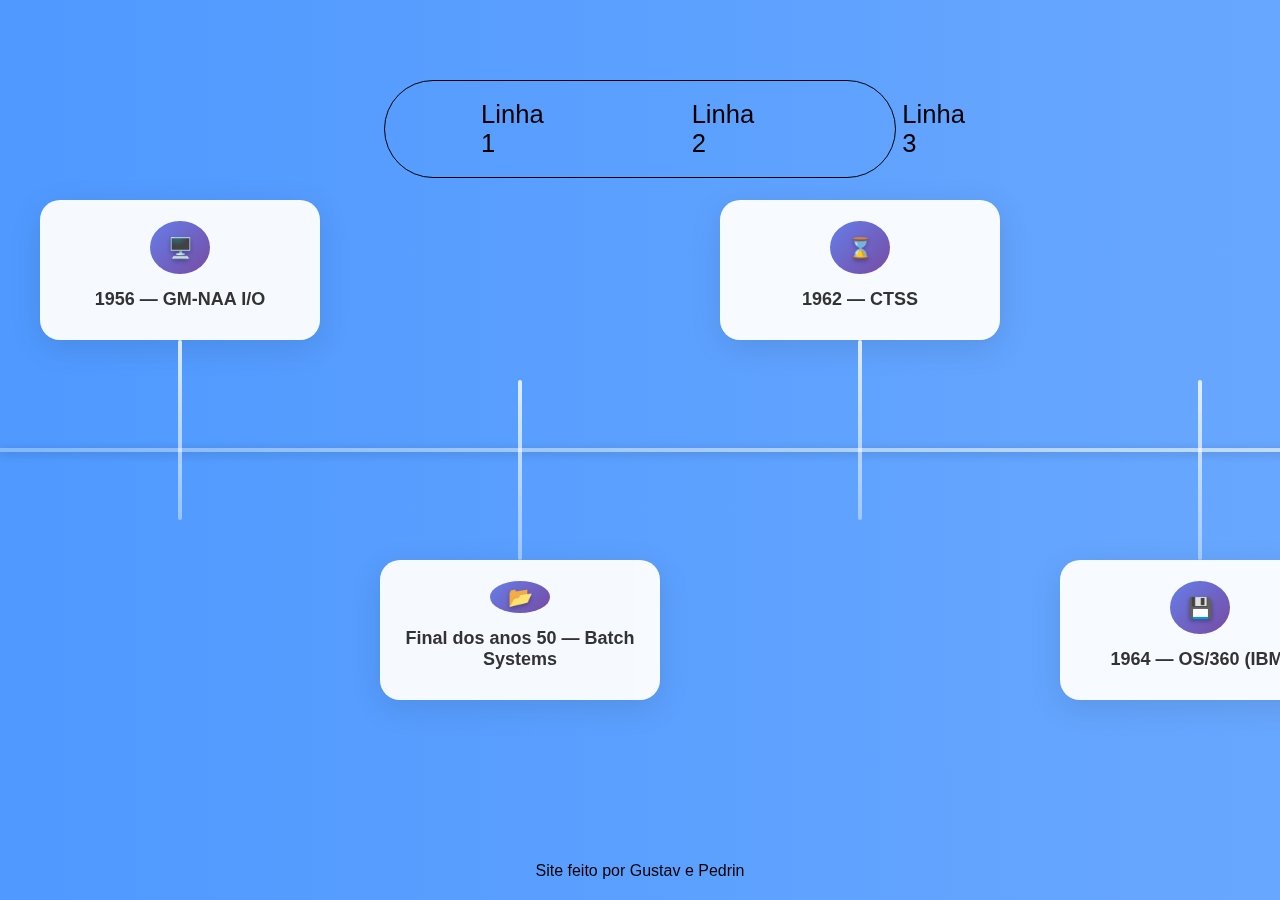
<file: index.html>
<!DOCTYPE html>
<html lang="en">

<head>
    <meta charset="UTF-8">
    <meta name="viewport" content="width=device-width, initial-scale=1.0">
    <title>Linha Sistemas Operacionais </title>
    <link rel="stylesheet" href="./css/styles.css">
    <link rel="stylesheet" href="./css/navigator.css">
    <link rel="stylesheet" href="./css/position-line1/position-cards.css">
    <link rel="stylesheet" href="./css/timeline.css">
    <link rel="stylesheet" href="./css/conector-timeline.css">
    <link rel="stylesheet" href="./css/card.css">
    <link rel="stylesheet" href="./css/scrollbar.css">
    <link rel="stylesheet" href="./css/rodape.css">
</head>

<body>

    <!-- Navegador da página -->
    <header>
        <nav class="navigator">
            <a href="#" class="nav-link link_1 active">Linha 1</a>
            <a href="pages/timeline_two.html" class="nav-link link_2">Linha 2</a>
            <a href="pages/timeline_three.html" class="nav-link link_3">Linha 3</a>
        </nav>
    </header>

    <main>

        <div class="timeline-container">

            <div class="timeline-card">
                <div class="card-content">
                    <div class="card-icon">🖥️</div>
                    <h3 class="card-title">1956 — GM-NAA I/O</h3>
                    <p class="card-description">Considerado o primeiro sistema operacional, criado para o IBM 704.</p>
                </div>
            </div>

            <div class="timeline-card">
                <div class="card-content">
                    <div class="card-icon">📂</div>
                    <h3 class="card-title">Final dos anos 50 — Batch Systems</h3>
                    <p class="card-description">Execução de tarefas em lotes sem interação direta.</p>
                </div>
            </div>

            <div class="timeline-card">
                <div class="card-content">
                    <div class="card-icon">⌛</div>
                    <h3 class="card-title">1962 — CTSS</h3>
                    <p class="card-description">Primeiro sistema com time-sharing.</p>
                </div>
            </div>

            <div class="timeline-card">
                <div class="card-content">
                    <div class="card-icon">💾</div>
                    <h3 class="card-title">1964 — OS/360 (IBM)</h3>
                    <p class="card-description">Um dos primeiros sistemas operacionais comerciais de grande escala.</p>
                </div>
            </div>

            <div class="timeline-card">
                <div class="card-content">
                    <div class="card-icon">🔧</div>
                    <h3 class="card-title">1969 — Unix (Bell Labs)</h3>
                    <p class="card-description">Revolução no design de sistemas operacionais, base para Linux e macOS.
                    </p>
                </div>
            </div>

            <div class="timeline-card">
                <div class="card-content">
                    <div class="card-icon">🖨️</div>
                    <h3 class="card-title">1970 — DOS/360</h3>
                    <p class="card-description">Popular em mainframes da IBM.</p>
                </div>
            </div>

            <div class="timeline-card">
                <div class="card-content">
                    <div class="card-icon">🍏</div>
                    <h3 class="card-title">1977 — Apple DOS</h3>
                    <p class="card-description">Primeiro sistema da Apple, usado no Apple II.</p>
                </div>
            </div>

            <div class="timeline-card">
                <div class="card-content">
                    <div class="card-icon">💻</div>
                    <h3 class="card-title">1981 — MS-DOS</h3>
                    <p class="card-description">S.O dominante nos PCs IBM.</p>
                </div>
            </div>

            <div class="timeline-card">
                <div class="card-content">
                    <div class="card-icon">🍎</div>
                    <h3 class="card-title">1984 — Mac OS</h3>
                    <p class="card-description">Popularizou a interface gráfica com o Macintosh.</p>
                </div>
            </div>

            <div class="timeline-card">
                <div class="card-content">
                    <div class="card-icon">🪟</div>
                    <h3 class="card-title">1985 — Windows 1.0</h3>
                    <p class="card-description">Extensão gráfica sobre o MS-DOS.</p>
                </div>
            </div>

            <div class="timeline-card">
                <div class="card-content">
                    <div class="card-icon">🐧</div>
                    <h3 class="card-title">1991 — Linux</h3>
                    <p class="card-description">Kernel criado por Linus Torvalds, base para inúmeras distros.</p>
                </div>
            </div>

            <div class="timeline-card">
                <div class="card-content">
                    <div class="card-icon">🌐</div>
                    <h3 class="card-title">2007 — iOS</h3>
                    <p class="card-description">Sistema móvel da Apple lançado com o iPhone.</p>
                </div>
            </div>

            <div class="timeline-card">
                <div class="card-content">
                    <div class="card-icon">🤖</div>
                    <h3 class="card-title">2008 — Android</h3>
                    <p class="card-description">Sistema móvel da Google baseado em Linux.</p>
                </div>
            </div>

        </div>

    </main>

    <footer>
        <p>Site feito por Gustav e Pedrin</p>
    </footer>

</body>

</html>
</file>
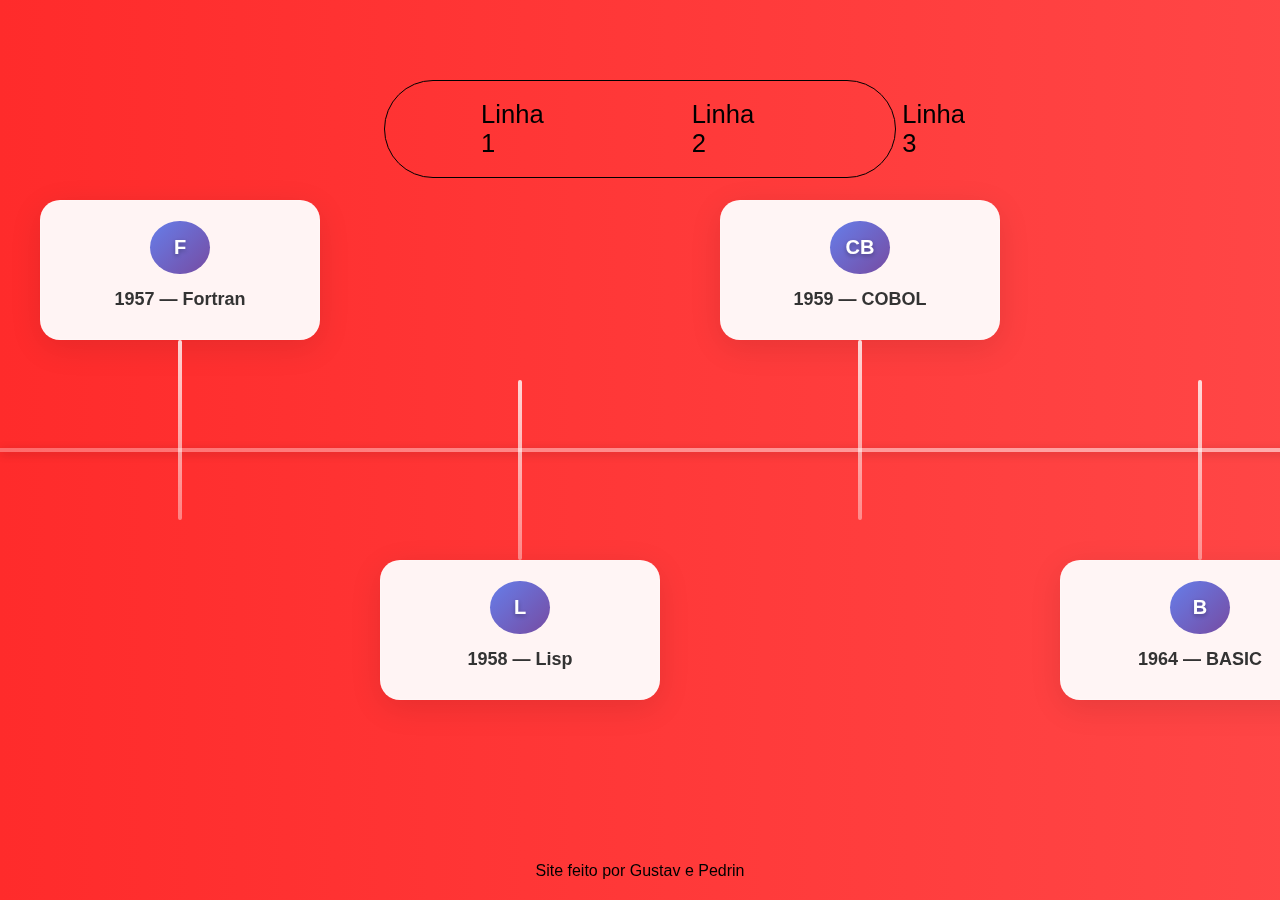
<file: pages/timeline_two.html>
<!DOCTYPE html>
<html lang="en">

<head>
    <meta charset="UTF-8">
    <meta name="viewport" content="width=device-width, initial-scale=1.0">
    <title>Linha Linguagens de Programação </title>
    <link rel="stylesheet" href="../css/styles.css">
    <link rel="stylesheet" href="../css/navigator.css">
    <link rel="stylesheet" href="../css/position-line2/position-cards.css">
    <link rel="stylesheet" href="../css/timeline.css">
    <link rel="stylesheet" href="../css/conector-timeline.css">
    <link rel="stylesheet" href="../css/card.css">
    <link rel="stylesheet" href="../css/scrollbar.css">
    <link rel="stylesheet" href="../css/rodape.css">
</head>

<body>

    <!-- Navegador da página -->
    <header>
        <nav class="navigator">
            <a href="../index.html" class="nav-link link_1">Linha 1</a>
            <a href="#" class="nav-link link_2 active">Linha 2</a>
            <a href="timeline_three.html" class="nav-link link_3">Linha 3</a>
        </nav>
    </header>

    <main>
        <div class="timeline-container">
            <div class="timeline-card">
                <div class="card-content">
                    <div class="card-icon">F</div>
                    <h3 class="card-title">1957 — Fortran</h3>
                    <p class="card-description">Primeira linguagem de alto nível amplamente usada, criada para cálculos
                        científicos e computação numérica avançada.</p>
                </div>
            </div>

            <div class="timeline-card">
                <div class="card-content">
                    <div class="card-icon">L</div>
                    <h3 class="card-title">1958 — Lisp</h3>
                    <p class="card-description">Voltada para inteligência artificial e manipulação de listas,
                        revolucionou a programação funcional e recursão.</p>
                </div>
            </div>

            <div class="timeline-card">
                <div class="card-content">
                    <div class="card-icon">CB</div>
                    <h3 class="card-title">1959 — COBOL</h3>
                    <p class="card-description">Desenvolvida para negócios e aplicações administrativas, ainda
                        amplamente usada no setor financeiro mundial.</p>
                </div>
            </div>

            <div class="timeline-card">
                <div class="card-content">
                    <div class="card-icon">B</div>
                    <h3 class="card-title">1964 — BASIC</h3>
                    <p class="card-description">Linguagem simples, criada para ensino de programação e democratização do
                        acesso à computação.</p>
                </div>
            </div>

            <div class="timeline-card">
                <div class="card-content">
                    <div class="card-icon">C</div>
                    <h3 class="card-title">1972 — C</h3>
                    <p class="card-description">Base para muitas linguagens modernas, oferece controle de baixo nível
                        com alta portabilidade entre sistemas.</p>
                </div>
            </div>

            <div class="timeline-card">
                <div class="card-content">
                    <div class="card-icon">P</div>
                    <h3 class="card-title">1970 — Pascal</h3>
                    <p class="card-description">Usada no ensino de programação estruturada, enfatiza boas práticas de
                        codificação e clareza de código.</p>
                </div>
            </div>

            <div class="timeline-card">
                <div class="card-content">
                    <div class="card-icon">SQL</div>
                    <h3 class="card-title">1978 — SQL</h3>
                    <p class="card-description">Linguagem padrão para bancos de dados relacionais, fundamental para
                        gerenciamento e consulta de dados.</p>
                </div>
            </div>

            <div class="timeline-card">
                <div class="card-content">
                    <div class="card-icon">C++</div>
                    <h3 class="card-title">1983 — C++</h3>
                    <p class="card-description">Extensão do C com orientação a objetos, combina eficiência de baixo
                        nível com paradigmas modernos.</p>
                </div>
            </div>

            <div class="timeline-card">
                <div class="card-content">
                    <div class="card-icon">🐍</div>
                    <h3 class="card-title">1991 — Python</h3>
                    <p class="card-description">Simples, legível e muito usada em ciência de dados, desenvolvimento web
                        e inteligência artificial.</p>
                </div>
            </div>

            <div class="timeline-card">
                <div class="card-content">
                    <div class="card-icon">☕</div>
                    <h3 class="card-title">1995 — Java</h3>
                    <p class="card-description">"Escreva uma vez, rode em qualquer lugar". Muito usada em sistemas
                        corporativos e desenvolvimento Android.</p>
                </div>
            </div>

            <div class="timeline-card">
                <div class="card-content">
                    <div class="card-icon">JS</div>
                    <h3 class="card-title">1995 — JavaScript</h3>
                    <p class="card-description">Criada para páginas web interativas, hoje domina o desenvolvimento tanto
                        front-end quanto back-end.</p>
                </div>
            </div>

            <div class="timeline-card">
                <div class="card-content">
                    <div class="card-icon">Go</div>
                    <h3 class="card-title">2009 — Go</h3>
                    <p class="card-description">Criada pelo Google, eficiente e moderna para desenvolvimento de sistemas
                        distribuídos e microsserviços.</p>
                </div>
            </div>

            <div class="timeline-card">
                <div class="card-content">
                    <div class="card-icon">🦀</div>
                    <h3 class="card-title">2010 — Rust</h3>
                    <p class="card-description">Focada em segurança de memória e alta performance, ideal para sistemas
                        críticos e programação de sistemas.</p>
                </div>
            </div>

            <div class="timeline-card">
                <div class="card-content">
                    <div class="card-icon">🍎</div>
                    <h3 class="card-title">2014 — Swift</h3>
                    <p class="card-description">Linguagem oficial da Apple para iOS e macOS, moderna e segura para
                        desenvolvimento de aplicações móveis.</p>
                </div>
            </div>

            <div class="timeline-card">
                <div class="card-content">
                    <div class="card-icon">Kt</div>
                    <h3 class="card-title">2011 — Kotlin</h3>
                    <p class="card-description">Popular para Android, mais concisa que Java e totalmente interoperável
                        com código Java existente.</p>
                </div>
            </div>
        </div>


    </main>

    <footer>
        <p>Site feito por Gustav e Pedrin</p>
    </footer>
</body>

</html>
</file>
<file: css/styles.css>
@import url('./variaveis.css');

* {
	margin: 0;
	padding: 0;
	box-sizing: border-box;
}

body {
	font-family: 'Segoe UI', Tahoma, Geneva, Verdana, sans-serif;
	background-attachment: fixed;
	min-height: 100vh;
	overflow-x: auto;
	overflow-y: hidden;
}
</file>
<file: css/navigator.css>
@import url('./variaveis.css');

.navigator{
    border-radius: 80px;
    border: solid black 1px;
    width: 40vw;
    display: flex;
    position: fixed;
    top: 5rem;
    left: calc(50% - 20vw);
    justify-content: space-around;
    opacity: 1;
    z-index: 10;
}

.nav-link{
    font-style: none;
    text-decoration: none;
    color: black;
    font-size: 1.6rem;
    padding: 1rem 2rem;
    margin: .2rem 0;
}

.nav-link:hover{
    font-style: none;
    text-decoration: none;
    color: white;
}

.link_1{
    padding: 1rem 4.25rem 1rem 6rem;
    border-radius: 80px 0 0 80px;
}

.link_2{
    padding: 1rem 5rem;
}

.link_3{
    padding: 1rem 6rem 1rem 4.25rem;
    border-radius: 0 80px 80px 0;
}

.link_1,
.link_2,
.link_3{
    transition: all ease-in-out .3s;
}

.link_1:hover{
    background-color: rgb(79, 153, 255);
}

.link_2:hover{
    background-color: rgb(255, 43, 43);
}

.link_3:hover{
    background-color: rgb(35, 184, 35);
}
</file>
<file: css/position-line1/position-cards.css>
@import url('../variaveis.css');

body {
   background: linear-gradient(to right, rgb(79, 153, 255), rgb(180, 210, 255));
   /* Gradiente animado no fundo */
	background-size: 400% 400%;
	animation: gradientShift 15s ease infinite;
}

/* Define a largura da time line */
.timeline-container::before { width: 4350px; }
</file>
<file: css/timeline.css>
@import url('./variaveis.css');

/* Container principal da timeline */
.timeline-container {
    position: relative;
    display: flex;
    align-items: center;
    height: var(--timeline-height);
    padding: 40px;
    gap: var(--card-gap);
    overflow-x: auto;
    overflow-y: hidden;
    scroll-behavior: smooth;
}

/* Linha central horizontal */
.timeline-container::before {
    content: "";
    position: absolute;
    top: 50%;
    left: 0;
    transform: translateY(-50%);
    /* width: 5000px; */
    /* Largura individual */
    height: var(--connector-width);
    background: linear-gradient(90deg, rgba(255, 255, 255, 0.3), rgba(255, 255, 255, 0.8), rgba(255, 255, 255, 0.3));
    box-shadow: 0 2px 10px rgba(0, 0, 0, 0.2);
    z-index: 1;
}
</file>
<file: css/conector-timeline.css>
@import url('./variaveis.css');

/* Conector vertical que liga cada card à linha central */
.timeline-card::before {
    content: "";
    position: absolute;
    left: 50%;
    transform: translateX(-50%);
    width: var(--connector-width);
    background: linear-gradient(180deg, rgba(255, 255, 255, 0.8), rgba(255, 255, 255, 0.4));
    z-index: 2;
    border-radius: 2px;
    transition: all 0.3s ease;
}

/* Conector para cards superiores (ímpares) */
.timeline-card:nth-child(odd)::before {
    top: 100%;
    height: var(--timeline-offset);
}

/* Conector para cards inferiores (pares) */
.timeline-card:nth-child(even)::before {
    bottom: 100%;
    height: var(--timeline-offset);
}

/* Efeito no conector ao hover */
.timeline-card:hover::before {
    background: linear-gradient(180deg, rgba(255, 255, 255, 1), rgba(255, 255, 255, 0.6));
    box-shadow: 0 0 10px rgba(255, 255, 255, 0.5);
}
</file>
<file: css/card.css>
@import url('./variaveis.css');

/* Conteúdo do card */
.card-content {
    background: rgba(255, 255, 255, 0.95);
    backdrop-filter: blur(10px);
    border-radius: 20px;
    padding: 20px;
    height: 100%;
    display: flex;
    flex-direction: column;
    align-items: center;
    justify-content: flex-start;
    box-shadow: 0 8px 32px rgba(0, 0, 0, 0.1);
    border: 1px solid rgba(255, 255, 255, 0.2);
    transition: all 0.5s ease;
    overflow: hidden;
    position: relative;
}

.timeline-card:hover .card-content {
    background: rgba(255, 255, 255, 1);
    box-shadow: 0 20px 60px rgba(0, 0, 0, 0.2);
    transform: translateY(-10px);
}

/* Ícone/Imagem do card */
.card-icon {
    width: 60px;
    height: 60px;
    background: linear-gradient(135deg, var(--primary-color), var(--secondary-color));
    border-radius: 50%;
    display: flex;
    align-items: center;
    justify-content: center;
    margin-bottom: 15px;
    transition: all 0.4s ease;
    color: white;
    font-size: 20px;
    font-weight: bold;
    text-shadow: 0 2px 4px rgba(0, 0, 0, 0.3);
}

.timeline-card:hover .card-icon {
    transform: scale(1.15) rotate(5deg);
    box-shadow: 0 8px 25px rgba(102, 126, 234, 0.4);
}

/* Título do card */
.card-title {
    font-size: 18px;
    font-weight: 700;
    color: #333;
    margin-bottom: 8px;
    text-align: center;
    line-height: 1.2;
    transition: all 0.3s ease;
}

.timeline-card:hover .card-title {
    color: var(--primary-color);
    transform: translateY(-5px);
}

/* Descrição do card */
.card-description {
    font-size: 14px;
    color: #666;
    text-align: center;
    line-height: 1.4;
    opacity: 0;
    max-height: 0;
    transition: all 0.5s ease 0.1s;
    overflow: hidden;
    margin-top: 0;
}

/* Mostrar descrição no hover */
.timeline-card:hover .card-description {
    opacity: 1;
    max-height: 120px;
    margin-top: 15px;
}





/* Cards da timeline */
.timeline-card {
    flex: 0 0 auto;
    width: var(--card-width);
    height: var(--card-height);
    position: relative;
    z-index: 13;
    transition: all 0.5s cubic-bezier(0.4, 0, 0.2, 1);
    cursor: pointer;
}

/* Posicionamento intercalado dos cards */
.timeline-card:nth-child(odd) {
    transform: translateY(calc(-1 * var(--timeline-offset)));
}

.timeline-card:nth-child(even) {
    transform: translateY(var(--timeline-offset));
}

/* Expansão do card ao hover */
.timeline-card:hover {
    height: var(--card-expanded-height);
    z-index: 10;
}

.timeline-card:nth-child(odd):hover {
    transform: translateY(calc(-1 * var(--timeline-offset))) scale(1.05);
}

.timeline-card:nth-child(even):hover {
    transform: translateY(var(--timeline-offset)) scale(1.05);
}

/* Animações CSS puras para entrada dos cards */
.timeline-card {
    animation: slideInUp 0.8s ease-out forwards;
}

.timeline-card:nth-child(even) {
    animation: slideInDown 0.8s ease-out forwards;
}

/* Delay escalonado para os cards */
.timeline-card:nth-child(1) { animation-delay: 0.1s; }
.timeline-card:nth-child(2) { animation-delay: 0.2s; }
.timeline-card:nth-child(3) { animation-delay: 0.3s; }
.timeline-card:nth-child(4) { animation-delay: 0.4s; }
.timeline-card:nth-child(5) { animation-delay: 0.5s; }
.timeline-card:nth-child(6) { animation-delay: 0.6s; }

/* Efeito de pulse para destacar interatividade */
.timeline-card::after {
    content: "";
    position: absolute;
    top: 50%;
    left: 50%;
    width: 0;
    height: 0;
    background: rgba(255, 255, 255, 0.3);
    border-radius: 50%;
    transform: translate(-50%, -50%);
    transition: all 0.6s ease;
    z-index: -1;
}

.timeline-card:hover::after {
    width: 120%;
    height: 120%;
}


/* Efeitos adicionais de hover para melhorar a experiência */
.timeline-card:hover {
    filter: brightness(1.05);
}
</file>
<file: css/scrollbar.css>
/* largura da barra */
main::-webkit-scrollbar,
.main::-webkit-scrollbar {
    width: 50vw;
    /* vertical */
    height: 10px;
    /* horizontal */
    position: fixed;
    left: (50% - 25vw);
    top: 0;
    z-index: 99999;
}

/* remove setas (buttons) */
main::-webkit-scrollbar-button,
.main::-webkit-scrollbar-button {
    display: none;
    width: 0;
    height: 0;
    z-index: 99999;
}

/* trilho da barra (fundo) */
main::-webkit-scrollbar-track,
.main::-webkit-scrollbar-track {
    background: transparent;
    border-radius: 10px;
    z-index: 99999;
    /* width: 60vw; */
}

/* “thumb” (a parte que você arrasta) */
main::-webkit-scrollbar-thumb,
.main::-webkit-scrollbar-thumb {
    background-color: #000;
    /* bolinha preta */
    border-radius: 10px;
    border: 2px solid transparent;
    /* espaço entre thumb e track */
    background-clip: content-box;
    z-index: 99999;
}

/* thumb ao passar o mouse */
main::-webkit-scrollbar-thumb:hover,
.main::-webkit-scrollbar-thumb:hover {
    background-color: #000;
    z-index: 99999;
}

/* Firefox */
main,
.main {
    scrollbar-color: #000 transparent;
    /* thumb | track */
    scrollbar-width: 50vw;
    overflow-x: auto;
    /* habilita scroll horizontal */
    overflow-y: hidden;
    /* desabilita scroll vertical */
    z-index: 99999;
}
</file>
<file: css/rodape.css>
footer {
    position: fixed;
    bottom: 0;
    left: 0;
    width: 100%;
    color: black;
    text-align: center;
    padding: 20px;
    pointer-events: none;
}
</file>
<file: css/position-line2/position-cards.css>
* {
            margin: 0;
            padding: 0;
            box-sizing: border-box;
        }

        :root {
            --timeline-offset: 80px;
            --card-width: 280px;
            --card-height: 140px;
            --card-expanded-height: 220px;
            --connector-width: 4px;
            --card-gap: 60px;
            --timeline-height: 100vh;
            --primary-color: #667eea;
            --secondary-color: #764ba2;
            --accent-color: #f093fb;
        }

        body {
            font-family: 'Segoe UI', Tahoma, Geneva, Verdana, sans-serif;
            background: linear-gradient(to right, rgb(255, 43, 43), rgb(255, 150, 150));
            background-attachment: fixed;
            min-height: 100vh;
            overflow-x: auto;
            overflow-y: hidden;
        }

        /* Container principal da timeline */
        .timeline-container {
            position: relative;
            display: flex;
            align-items: center;
            height: var(--timeline-height);
            padding: 40px;
            gap: var(--card-gap);
            overflow-x: auto;
            overflow-y: hidden;
            scroll-behavior: smooth;
        }

        /* Linha central horizontal */
        .timeline-container::before {
            content: "";
            position: absolute;
            top: 50%;
            left: 0;
            transform: translateY(-50%);
            width: 5000px; /* Largura fixa grande para cobrir toda a área */
            height: var(--connector-width);
            background: linear-gradient(90deg, rgba(255,255,255,0.3), rgba(255,255,255,0.8), rgba(255,255,255,0.3));
            box-shadow: 0 2px 10px rgba(0,0,0,0.2);
            z-index: 1;
        }

        /* Cards da timeline */
        .timeline-card {
            flex: 0 0 auto;
            width: var(--card-width);
            height: var(--card-height);
            position: relative;
            z-index: 3;
            transition: all 0.5s cubic-bezier(0.4, 0, 0.2, 1);
            cursor: pointer;
        }

        /* Posicionamento intercalado dos cards */
        .timeline-card:nth-child(odd) {
            transform: translateY(calc(-1 * var(--timeline-offset)));
        }

        .timeline-card:nth-child(even) {
            transform: translateY(var(--timeline-offset));
        }

        /* Expansão do card ao hover - apenas CSS */
        .timeline-card:hover {
            height: var(--card-expanded-height);
            z-index: 10;
        }

        .timeline-card:nth-child(odd):hover {
            transform: translateY(calc(-1 * var(--timeline-offset))) scale(1.05);
        }

        .timeline-card:nth-child(even):hover {
            transform: translateY(var(--timeline-offset)) scale(1.05);
        }

        /* Conector vertical que liga cada card à linha central */
        .timeline-card::before {
            content: "";
            position: absolute;
            left: 50%;
            transform: translateX(-50%);
            width: var(--connector-width);
            background: linear-gradient(180deg, rgba(255,255,255,0.8), rgba(255,255,255,0.4));
            z-index: 2;
            border-radius: 2px;
            transition: all 0.3s ease;
        }

        /* Conector para cards superiores (ímpares) */
        .timeline-card:nth-child(odd)::before {
            top: 100%;
            height: var(--timeline-offset);
        }

        /* Conector para cards inferiores (pares) */
        .timeline-card:nth-child(even)::before {
            bottom: 100%;
            height: var(--timeline-offset);
        }

        /* Efeito no conector ao hover */
        .timeline-card:hover::before {
            background: linear-gradient(180deg, rgba(255,255,255,1), rgba(255,255,255,0.6));
            box-shadow: 0 0 10px rgba(255,255,255,0.5);
        }

        /* Conteúdo do card */
        .card-content {
            background: rgba(255, 255, 255, 0.95);
            backdrop-filter: blur(10px);
            border-radius: 20px;
            padding: 20px;
            height: 100%;
            display: flex;
            flex-direction: column;
            align-items: center;
            justify-content: flex-start;
            box-shadow: 0 8px 32px rgba(0, 0, 0, 0.1);
            border: 1px solid rgba(255, 255, 255, 0.2);
            transition: all 0.5s ease;
            overflow: hidden;
            position: relative;
        }

        .timeline-card:hover .card-content {
            background: rgba(255, 255, 255, 1);
            box-shadow: 0 20px 60px rgba(0, 0, 0, 0.2);
            transform: translateY(-10px);
        }

        /* Ícone/Imagem do card */
        .card-icon {
            width: 60px;
            height: 60px;
            background: linear-gradient(135deg, var(--primary-color), var(--secondary-color));
            border-radius: 50%;
            display: flex;
            align-items: center;
            justify-content: center;
            margin-bottom: 15px;
            transition: all 0.4s ease;
            color: white;
            font-size: 20px;
            font-weight: bold;
            text-shadow: 0 2px 4px rgba(0,0,0,0.3);
        }

        .timeline-card:hover .card-icon {
            transform: scale(1.15) rotate(5deg);
            box-shadow: 0 8px 25px rgba(102, 126, 234, 0.4);
        }

        /* Título do card */
        .card-title {
            font-size: 18px;
            font-weight: 700;
            color: #333;
            margin-bottom: 8px;
            text-align: center;
            line-height: 1.2;
            transition: all 0.3s ease;
        }

        .timeline-card:hover .card-title {
            color: var(--primary-color);
            transform: translateY(-5px);
        }

        /* Descrição do card */
        .card-description {
            font-size: 14px;
            color: #666;
            text-align: center;
            line-height: 1.4;
            opacity: 0;
            max-height: 0;
            transition: all 0.5s ease 0.1s;
            overflow: hidden;
            margin-top: 0;
        }

        /* Mostrar descrição no hover */
        .timeline-card:hover .card-description {
            opacity: 1;
            max-height: 120px;
            margin-top: 15px;
        }

        /* Scrollbar personalizada */
        .timeline-container::-webkit-scrollbar {
            height: 8px;
        }

        .timeline-container::-webkit-scrollbar-track {
            background: rgba(255, 255, 255, 0.1);
            border-radius: 4px;
        }

        .timeline-container::-webkit-scrollbar-thumb {
            background: rgba(255, 255, 255, 0.3);
            border-radius: 4px;
            transition: background 0.3s ease;
        }

        .timeline-container::-webkit-scrollbar-thumb:hover {
            background: rgba(255, 255, 255, 0.5);
        }

        /* Animações CSS puras para entrada dos cards */
        .timeline-card {
            animation: slideInUp 0.8s ease-out forwards;
        }

        .timeline-card:nth-child(even) {
            animation: slideInDown 0.8s ease-out forwards;
        }

        /* Delay escalonado para os cards */
        .timeline-card:nth-child(1) { animation-delay: 0.1s; }
        .timeline-card:nth-child(2) { animation-delay: 0.2s; }
        .timeline-card:nth-child(3) { animation-delay: 0.3s; }
        .timeline-card:nth-child(4) { animation-delay: 0.4s; }
        .timeline-card:nth-child(5) { animation-delay: 0.5s; }
        .timeline-card:nth-child(6) { animation-delay: 0.6s; }
        .timeline-card:nth-child(7) { animation-delay: 0.7s; }
        .timeline-card:nth-child(8) { animation-delay: 0.8s; }
        .timeline-card:nth-child(9) { animation-delay: 0.9s; }
        .timeline-card:nth-child(10) { animation-delay: 1.0s; }
        .timeline-card:nth-child(11) { animation-delay: 1.1s; }
        .timeline-card:nth-child(12) { animation-delay: 1.2s; }
        .timeline-card:nth-child(13) { animation-delay: 1.3s; }
        .timeline-card:nth-child(14) { animation-delay: 1.4s; }
        .timeline-card:nth-child(15) { animation-delay: 1.5s; }

        @keyframes slideInUp {
            from {
                opacity: 0;
                transform: translateY(calc(-1 * var(--timeline-offset) + 100px)) translateX(-50px) scale(0.8);
            }
            to {
                opacity: 1;
                transform: translateY(calc(-1 * var(--timeline-offset))) translateX(0) scale(1);
            }
        }

        @keyframes slideInDown {
            from {
                opacity: 0;
                transform: translateY(calc(var(--timeline-offset) - 100px)) translateX(50px) scale(0.8);
            }
            to {
                opacity: 1;
                transform: translateY(var(--timeline-offset)) translateX(0) scale(1);
            }
        }

        /* Efeito de pulse para destacar interatividade */
        .timeline-card::after {
            content: "";
            position: absolute;
            top: 50%;
            left: 50%;
            width: 0;
            height: 0;
            background: rgba(255, 255, 255, 0.3);
            border-radius: 50%;
            transform: translate(-50%, -50%);
            transition: all 0.6s ease;
            z-index: -1;
        }

        .timeline-card:hover::after {
            width: 120%;
            height: 120%;
        }

        /* Responsividade */
        @media (max-width: 768px) {
            :root {
                --timeline-offset: 60px;
                --card-width: 240px;
                --card-gap: 40px;
                --card-expanded-height: 200px;
            }

            .timeline-container {
                padding: 20px;
            }

            .card-title {
                font-size: 16px;
            }

            .card-description {
                font-size: 13px;
            }
        }

        @media (max-width: 600px) {
            :root {
                --timeline-offset: 40px;
                --card-width: 200px;
                --card-gap: 30px;
            }
            
            .timeline-container {
                padding: 15px;
            }
        }

        @media (max-width: 480px) {
            .timeline-container {
                flex-direction: column;
                height: auto;
                align-items: stretch;
                overflow-x: hidden;
                overflow-y: auto;
                gap: 30px;
                padding: 30px 20px;
            }

            .timeline-container::before {
                width: 4px;
                height: 100%;
                left: 50%;
                top: 0;
                transform: translateX(-50%);
                background: linear-gradient(180deg, rgba(255,255,255,0.3), rgba(255,255,255,0.8), rgba(255,255,255,0.3));
            }

            .timeline-card {
                width: 100%;
                max-width: 320px;
                margin: 0 auto;
                transform: none !important;
                animation: fadeInMobile 0.6s ease-out forwards;
            }

            .timeline-card:hover {
                transform: scale(1.02) !important;
            }

            .timeline-card::before {
                display: none;
            }

            @keyframes fadeInMobile {
                from {
                    opacity: 0;
                    transform: translateY(30px);
                }
                to {
                    opacity: 1;
                    transform: translateY(0);
                }
            }
        }

        /* Efeitos adicionais de hover para melhorar a experiência */
        .timeline-card:hover {
            filter: brightness(1.05);
        }

        /* Gradiente animado no fundo */
        body {
            background-size: 400% 400%;
            animation: gradientShift 15s ease infinite;
        }

        @keyframes gradientShift {
            0% { background-position: 0% 50%; }
            50% { background-position: 100% 50%; }
            100% { background-position: 0% 50%; }
        }
</file>
